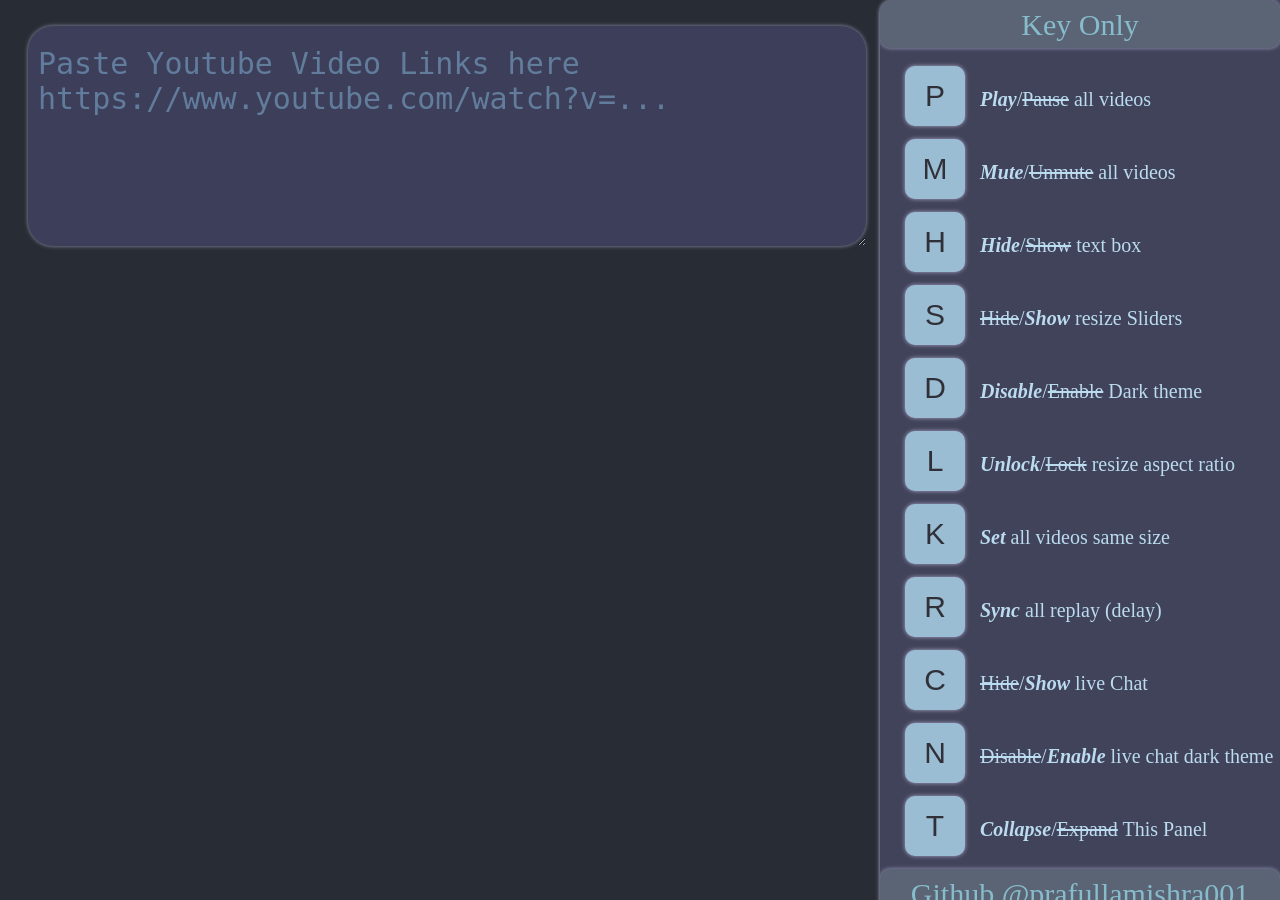
<file: index.html>
<!DOCTYPE html>
<html lang="en">
  <head>
    <meta name="author" content="kkchengaf (John)">
    <meta name="description" content="Playing multiple YouTube videos at the same time. Watching multiple live streams with live chat support. Adjust video layouts to best fit your preference!">
    <meta name="google-site-verification" content="aGqaF2FqE0Z8Vl8z9-x4_QSSrOARrvSJsTggaoFUV_8" />

    <link rel="stylesheet" href="css/general.css">
    <link rel="stylesheet" href="css/textarea.css">
    <link rel="stylesheet" href="css/slider.css">
    <link rel="stylesheet" href="css/sidepanel.css">
    <link rel="stylesheet" href="css/button.css">
    <link rel="stylesheet" href="css/textmode.css">

    <title>Multiple Embedded Youtube Player</title>
  </head>

  <body id="body" onload="restoreState();"  class="darktheme">
    <div id="sidepan" class="sidepanel darktheme hide">
    <div id="sidepanbar" class="sidepanelbar darktheme" onclick="toggleSidePanel()"></div>
    <div class="sidepaneldiv" onclick="toggleSidePanelKeyOnly()"><span class="sidepaneldes">Key Only</span></div><br>
    <button class="keybtn" onclick="togglePlayAll()">P</button><span id="playdes" class="btndes"><span class="mode on">Play</span>/<span class="mode">Pause</span> all videos</span><br>
    <button class="keybtn" onclick="toggleMuteAll()">M</button><span id="mutedes" class="btndes"><span class="mode on">Mute</span>/<span class="mode">Unmute</span> all videos</span><br>
    <button class="keybtn" onclick="toggleUrlArea()">H</button><span id="textareades" class="btndes"><span class="mode on">Hide</span>/<span class="mode">Show</span> text box</span><br>
    <button class="keybtn" onclick="toggleSlider()">S</button><span id="sliderdes" class="btndes"><span class="mode">Hide</span>/<span class="mode on">Show</span> resize Sliders</span><br>
    <button class="keybtn" onclick="toggleDarkTheme()">D</button><span id="darkdes" class="btndes"><span class="mode on">Disable</span>/<span class="mode">Enable</span> Dark theme</span><br>
    <button class="keybtn" onclick="toggleAspectRatioLock()">L</button><span id="aspectratiodes" class="btndes"><span class="mode on">Unlock</span>/<span class="mode">Lock</span> resize aspect ratio</span><br>
    <button class="keybtn" onclick="setUniformSize()">K</button><span id="setsizedes" class="btndes"><span class="mode on">Set</span> all videos same size</span><br>
    <button class="keybtn" onclick="syncReplay()">R</button><span id="syncdes" class="btndes"><span class="mode on">Sync</span> all replay (delay)</span><br>
    <button class="keybtn" onclick="toggleLivechat()">C</button><span id="chatdes" class="btndes"><span class="mode">Hide</span>/<span class="mode on">Show</span> live Chat</span><br>
    <button class="keybtn" onclick="toggleLivechatDarkTheme()">N</button><span id="chatdarkdes" class="btndes"><span class="mode">Disable</span>/<span class="mode on">Enable</span> live chat dark theme</span><br>
    <button class="keybtn" onclick="toggleSidePanel()">T</button><span id="sidepandes" class="btndes"><span class="mode on">Collapse</span>/<span class="mode">Expand</span> This Panel</span><br>
    <div class="sidepaneldiv" onclick="window.open('https://github.com/prafullamishra001')"><span class="sidepaneldes">Github @prafullamishra001</span></div>
    </div>

    <div id="videoarea" style="flex-wrap: wrap;display:flex;">
    </div>
    <br>
    <textarea id="urls" class="darktheme" rows="5" cols="50"  style="font-size:30px" oninput="parse()"
              placeholder="Paste Youtube Video Links here&#10;https://www.youtube.com/watch?v=..."></textarea>
    <div id="sliderarea"> </div>
    <script src="https://code.jquery.com/jquery-3.5.0.js"></script>
    <script src="script/variable.js"></script>
    <script src="script/html-object.js"></script>
    <script src="script/embed-player.js"></script>
    <script src="script/event-handler.js"></script>

  </body>
</html>
</file>
<file: css/general.css>
body {
            background-color: #f8f8f8;
            transition: background-color 1s linear;
        }
        body.darktheme {
           background-color: #282c34;
        }
        br {
          user-select: none;
        }

/* Ensure that video containers have no padding or margins */
#leftMemePlayer, #rightMemePlayer {
  width: 250px;
  height: auto;
  overflow: hidden;
}
/* 
#leftMemePlayer iframe, #rightMemePlayer iframe {
  width: 100%; 
  height: 100%; 
  border: none; 
  display: block; 
} */
</file>
<file: css/textarea.css>
textarea {
            margin-left: 20px;
            padding: 20px 8px 20px 10px;
            border-radius: 25px;
            border:none;
            outline: none;
            box-shadow: 0 0 4px #9292ac;
            width: 820px;
            height: 180px;
            background-color: powderblue;
            color: #282ae5;
            visibility: visible;
            opacity: : 1;
            transition: color 1.3s, background-color 1.3s,
                        box-shadow 0.3s,
                        visibility 0.5s, opacity 0.5s 0s, height 0s 0s;
            animation:
         }
         textarea::placeholder {
           color: #282ae5;
           opacity: 0.7;
         }
         textarea.darktheme {
           background-color: #3d3f5a;
           color: #99dafe;
         }
         textarea.darktheme::placeholder {
           color: #99dafe;
           opacity: 0.4;
         }
         textarea.hide {
           pointer-events: none;
           overflow: hidden;
           height: 0;
           opacity: 0;
           transition: height 0s 0.5s, opacity 0.5s 0s;
         }

        textarea:hover {
             box-shadow: 0 0 15px #8290bb;
         }

        textarea:focus {
            box-shadow: 0 0 30px #929ee4;
        }

        textarea::selection  {
            background: #b3b6b5;
        }
</file>
<file: css/slider.css>
.slider {
            -webkit-appearance: none;
            margin-bottom: 10px;
            border-radius: 25px;
            width: 200px;
            height: 100%;
            background: #c3def8;
            outline: none;
            opacity: 0.8;
            transition: opacity 0.3s;
        }
        .slider:hover {
            opacity: 1;
        }
        .slider:active {
            opacity: 0.5;
        }
        .slider::-webkit-slider-thumb {
            -webkit-appearance: none;
            width: 25px;
            height: 25px;
            opacity: 1;
            background: #fb8c64;
            cursor: pointer;
        }
</file>
<file: css/sidepanel.css>
.sidepanel {
          height: 917px;
          width: 400px;
          position: fixed;
          border-radius: 13px 0 0 13px;
          box-shadow: 0 0 4px #8290bb;
          z-index: 1;
          top: 0;
          right: 0;
          background-color: #ebebf2;
          color: #282ae5;
          transition: background-color 1s linear, color 1s linear, width 1s, height 1s linear 1s;
          overflow-y: hidden;
          overflow-x: hidden;
          white-space: nowrap;
        }
        .sidepanel.darktheme {
          background-color: #41435a;
          box-shadow: 0 0 4px #c7c3ea;
          color: #bbdbee;
        }

        .sidepanel.keyonly {
          width: 100px;
        }
        .sidepanel.hide {
          width: 20px;
          height: 100%;
        }
        .sidepanel.hide span {
          display: none;
        }
        .sidepanel.hide .sidepaneldiv{
          margin-left: 25px;
        }

        .sidepanel.keyonly span {
          display: none;
        }
        .sidepanelbar {
          position: fixed;
          border-radius: 13px 0 0 13px;
          float:left;
          width: 0px;
          height: 844px;
          transition: width 1s, height 1s linear 1s;
        }

        .sidepanel.hide .sidepanelbar {
          background-color: #b7dfe3;
          height: 100%;
          width: 25px;
          transition: all 0.3s, background-color 1s linear 1s, height 1s linear 1s;
        }
        .sidepanel.hide .sidepanelbar.darktheme {
          background-color: #41435a;
          height: 100%;
          width: 25px;
          transition: all 0.3s, background-color 1s linear 1s, height 1s linear 1s;
        }

        .sidepanel.hide .sidepanelbar:hover{
          background-color: #16d6e3;
          transition: background-color 0.3s, height 1s linear 1s;
        }
        .sidepanel.hide .sidepanelbar:active{
          background-color: #166d9a;
          transition: background-color 0.3s, height 1s linear 1s;
        }

        .sidepanel.hide .sidepanelbar.darktheme:hover{
          background-color: #606c7f;
          transition: background-color 0.3s, height 1s linear 1s;
        }
        .sidepanel.hide .sidepanelbar.darktheme:active{
          background-color: #333141;
          transition: background-color 0.3s, height 1s linear 1s;
        }

        .btndes {
            margin-left: 15px;
            font-size: 20px;
            user-select: none;
        }
        .sidepaneldiv {
            height: 40px;
            border-radius: 10px;
            width: auto;
            background-color: #67727f;
            opacity: 0.7;
            text-align: center;
            padding-top: 8px;
            transition: 0.3s;
            box-shadow: 0 0 4px #c7c3ea;
        }
        .sidepaneldiv:hover {
            opacity: 1;
            box-shadow: 0 0 12px #c7c3ea;
        }
        .sidepaneldiv:active {
            opacity: 0.5;
            box-shadow: 0 0 8px #c7c3ea;
        }
        .sidepaneldes {
            font-size: 30px;
            color: #a4effc;
            opacity: 1;
            user-select: none;
        }
</file>
<file: css/button.css>
.keybtn {
          margin: 0 0 13px 25px;
          border-radius: 10px;
          border:none;
          outline: none;
          height: 60px;
          width: 60px;
          background-color: #b2dcf2;
          color: #2c2c30;
          opacity: 0.8;
          font-size: 30px;
          box-shadow: 0 0 4px #c7c3ea;
          transition: all 0.3s;
          user-select: none;
        }

        .keybtn:hover {
            opacity: 1;
            box-shadow: 0 0 12px #c7c3ea;
        }
        .keybtn:active {
            opacity: 0.5;
            box-shadow: 0 0 8px #c7c3ea;
        }
</file>
<file: css/textmode.css>
.mode {
            text-decoration: line-through;
        }
        .mode.on {
            text-decoration: none;
            font-style: italic;
            font-weight: bolder;
        }
</file>
